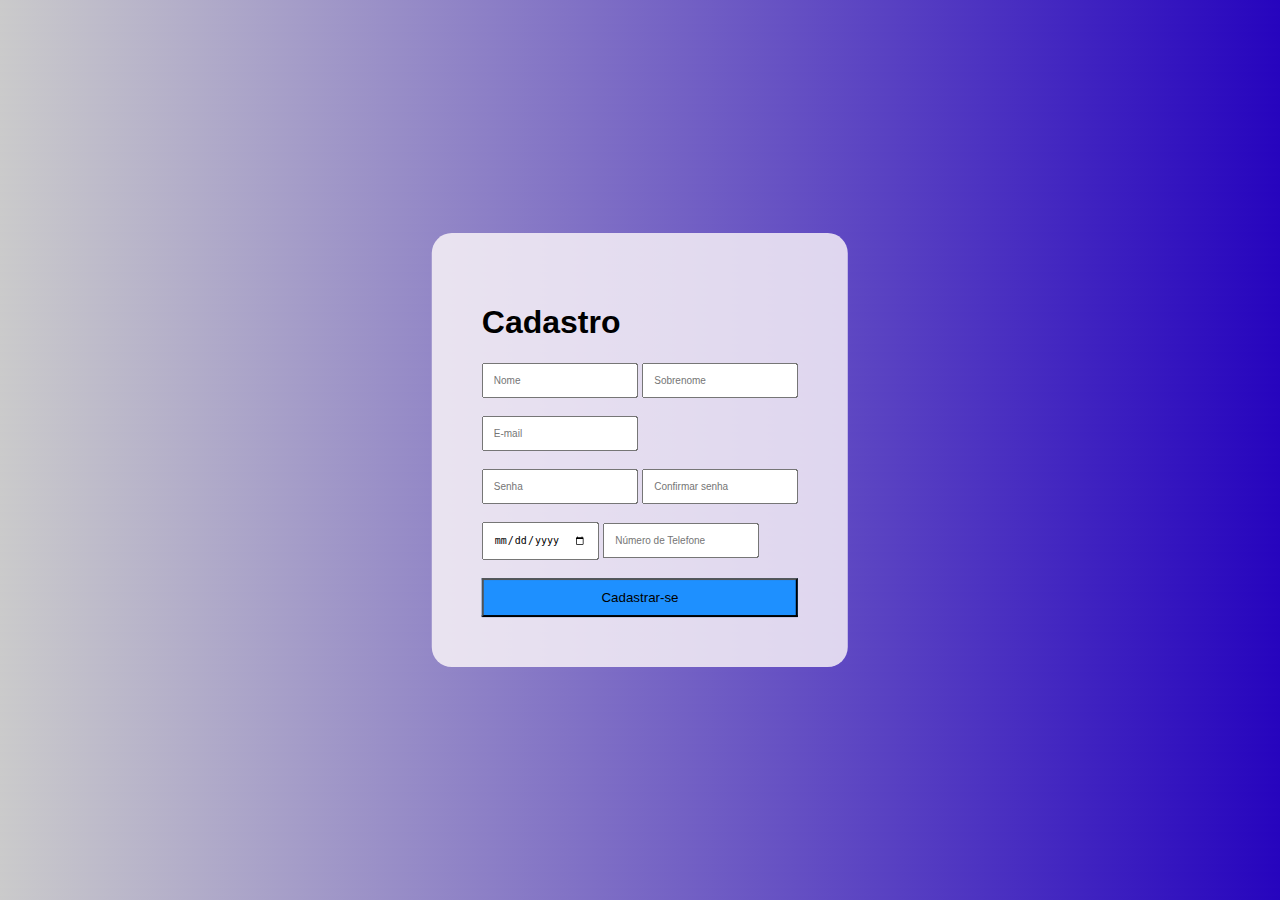
<file: HTML/Cadastro.html>
<!DOCTYPE html>
<html lang="en">
<head>
    <meta charset="UTF-8">
    <meta name="viewport" content="width=device-width, initial-scale=1.0">
    <title>Cadastro</title>
    <link rel="shortcut icon" href="./IMG/favicon.ico" type="image/x-icon">

    <style>
    body{
            font-family: Arial, Helvetica, sans-serif;
            background-image:linear-gradient(50deg, rgb(203, 203, 203), rgb(38, 4, 190));
        }
    
        #telinhacad{
            background-color: rgba(255, 250, 250, 0.8);
            position:absolute;
            top: 50%;
            left: 50%;
            transform: translate(-50%, -50%);
            padding: 50px;
            border-radius: 20px;
            }
        
        input{
            padding: 10px;
            outline: none;
            font-size: 10px;
        }

    button{
            background-color: dodgerblue;
            border-radius: none;
            font-size: 20;
            padding: 10px;
            width: 100%;
        }

</style>
</head>

<body>
    <div id="telinhacad">
        <h1>Cadastro</h1>
        <input type="text" placeholder="Nome" required>
        <input type="text" placeholder="Sobrenome">
        <br><br>
        <input type="email" placeholder="E-mail" required>
        <br><br>
        <input type="password" placeholder="Senha" required>
        <input type="password" placeholder="Confirmar senha" required>
        <br><br>
        <input type="date" placeholder="dd//mm//aa">
        <input type="tel" placeholder="Número de Telefone" required>
        <br><br>
        <button>Cadastrar-se</button>

    </div>
    
</body>
</html>
</file>
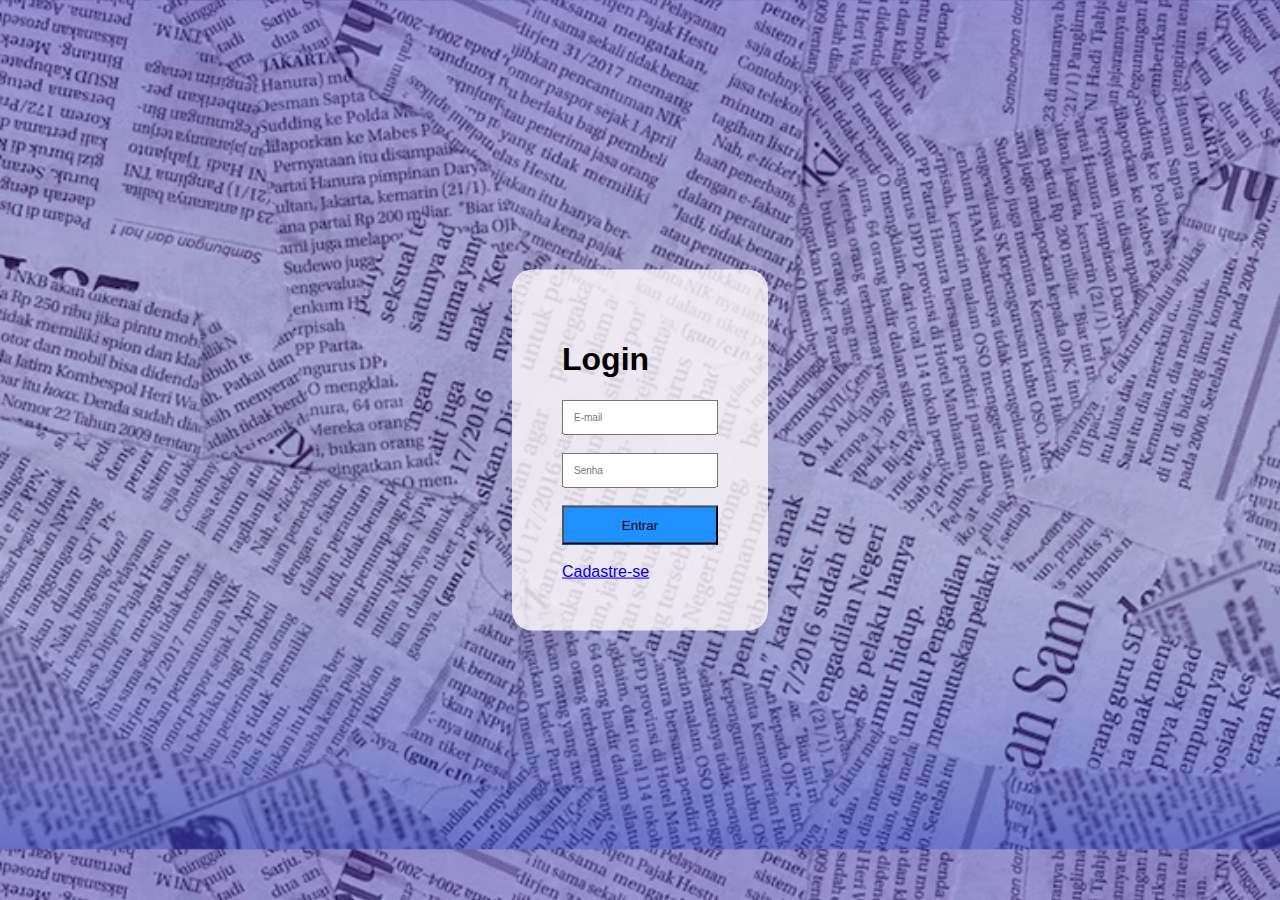
<file: HTML/Login.html>
<!DOCTYPE html>
<html lang="en">
<head>
    <meta charset="UTF-8">
    <meta name="viewport" content="width=device-width, initial-scale=1.0">
    <title>Tela de login</title>
    <link rel="shortcut icon" href="./IMG/icone grande sem fundo.png" type="image/x-icon">


    <style>
        /*Fundo e fonte*/
        body{
            font-family: Arial, Helvetica, sans-serif;
            background-image:url(./IMG/background\ tipo\ 1.png);
            background-size: 100%;
        }
        /*Estilo da tela de login*/
        #telinha{
            background-color: rgba(255, 250, 250, 0.8);
            position:absolute;
            top: 50%;
            left: 50%;
            transform: translate(-50%, -50%);
            padding: 50px;
            border-radius: 20px;
        }
        /*Tamanho dos campos, tamanho da fonte e desabilitar borda azul*/
        input{
            padding: 10px;
            outline: none;
            font-size: 10px;
        }
        /*Estilo do botão*/
        button{
            background-color: dodgerblue;
            border-radius: none;
            font-size: 20;
            padding: 10px;
            width: 100%;
        }
    

    </style>
</head>
<body>
    <!--Tela de Login-->
    <div id="telinha">
        <h1>Login</h1>
        <input type="email" placeholder="E-mail" required>
        <br><br>
        <input type="password" placeholder="Senha" required>
        <br><br>
        <button>Entrar</button>
        <br><br>
        <a href="Cadastro.html">Cadastre-se</a>

    </div>
</body>
</html>
</file>
